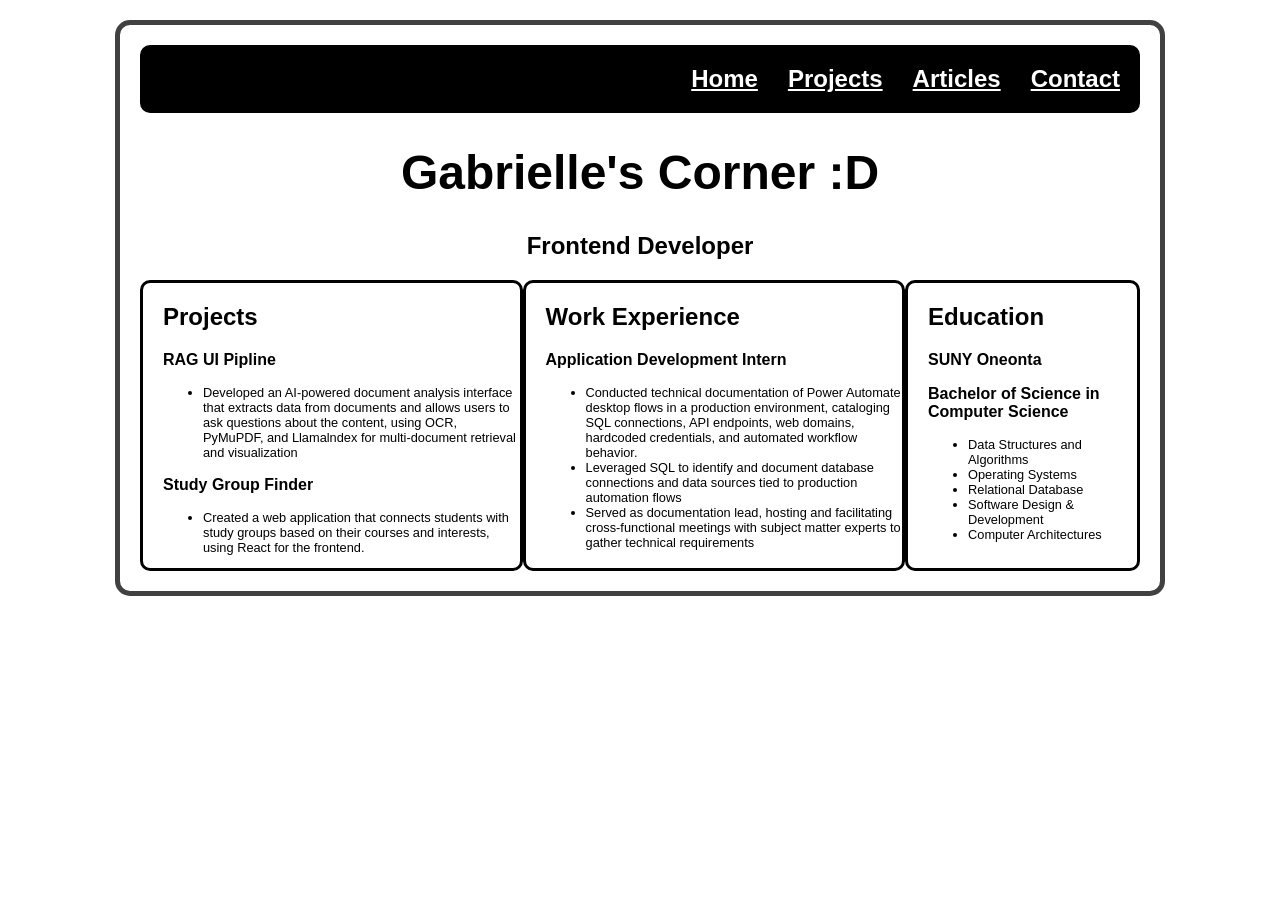
<file: roadmap-basic-html-website/index.html>
<!DOCTYPE html>
<html lang="en">
    <head>
        <meta charset="UTF-8">
        <meta name="viewport" content="width=device-width, initial-scale=1.0">
        <meta name="description" content="A very basic HTML website">
        <meta name="keywords" content="HTML, website, basic, SEO">
        <meta name="author" content="Gabrielle">

        <meta property="og:title" content="A Very Basic HTML Website">
        <meta property="og:description" content="A website created to demonstrate basic HTML structure and SEO optimization.">
        
        <link rel="stylesheet" href="styles.css">
        <title>A Very Basic HTML Website</title>
    </head>
    
    <body class="border">
        <div class="container">
            <h2><a href="index.html">Home</a></h2>
            <h2><a href="Projects.html">Projects</a></h2>
            <h2><a href="Articles.html">Articles</a></h2>
            <h2><a href="Contact.html">Contact</a></h2>
        </div>
        <div>
            <h1 class="HeadCaption">Gabrielle's Corner :D</h1>
        </div>
        <div>
            <h2 class="pfont">Frontend Developer</h2>
        </div>
        <!--Body: Projects, Work Experience, etc.-->
        <div class="body-container">
            <div class="mini-border">
                <!--Projects-->
                <h2 class="p2font">Projects</h2>
                    <p class="p3font">RAG UI Pipline</p>
                    <ul class="section">
                        <li>Developed an AI-powered document analysis interface that extracts data from documents and allows users 
                to ask questions about the content, using OCR, PyMuPDF, and Llamalndex for multi-document retrieval and visualization</li>
                    </ul>
                    <p class="p3font">Study Group Finder</p>
                    <ul class="section">
                        <li>Created a web application that connects students with study groups based on their courses and interests, 
                using React for the frontend.</li>
                    </ul>
            </div>
            <!--Work Experience-->
            <div class="mini-border">
                <h2 class="p2font">Work Experience</h2>
                <p class="p3font">Application Development Intern</p>
                <ul class="section">
                    <li>Conducted technical documentation of Power Automate desktop flows in a production environment, cataloging SQL connections, API endpoints, web domains, hardcoded credentials, and automated workflow behavior.</li>
                    <li>Leveraged SQL to identify and document database connections and data sources tied to production automation flows</li>
                    <li>Served as documentation lead, hosting and facilitating cross-functional meetings with subject matter experts to gather technical requirements</li>
                </ul>
            </div>
            <!--Education-->
            <div class="mini-border">
                <h2 class="p2font">Education</h2>
                <p class="p3font">SUNY Oneonta</p>
                <p class="p3font">Bachelor of Science in Computer Science</p>
                <ul class="section">
                    <li>Data Structures and Algorithms</li>
                    <li>Operating Systems</li>
                    <li>Relational Database</li>
                    <li>Software Design & Development</li>
                    <li>Computer Architectures</li>
                </ul>
        </div>
    </body>
</html>
</file>
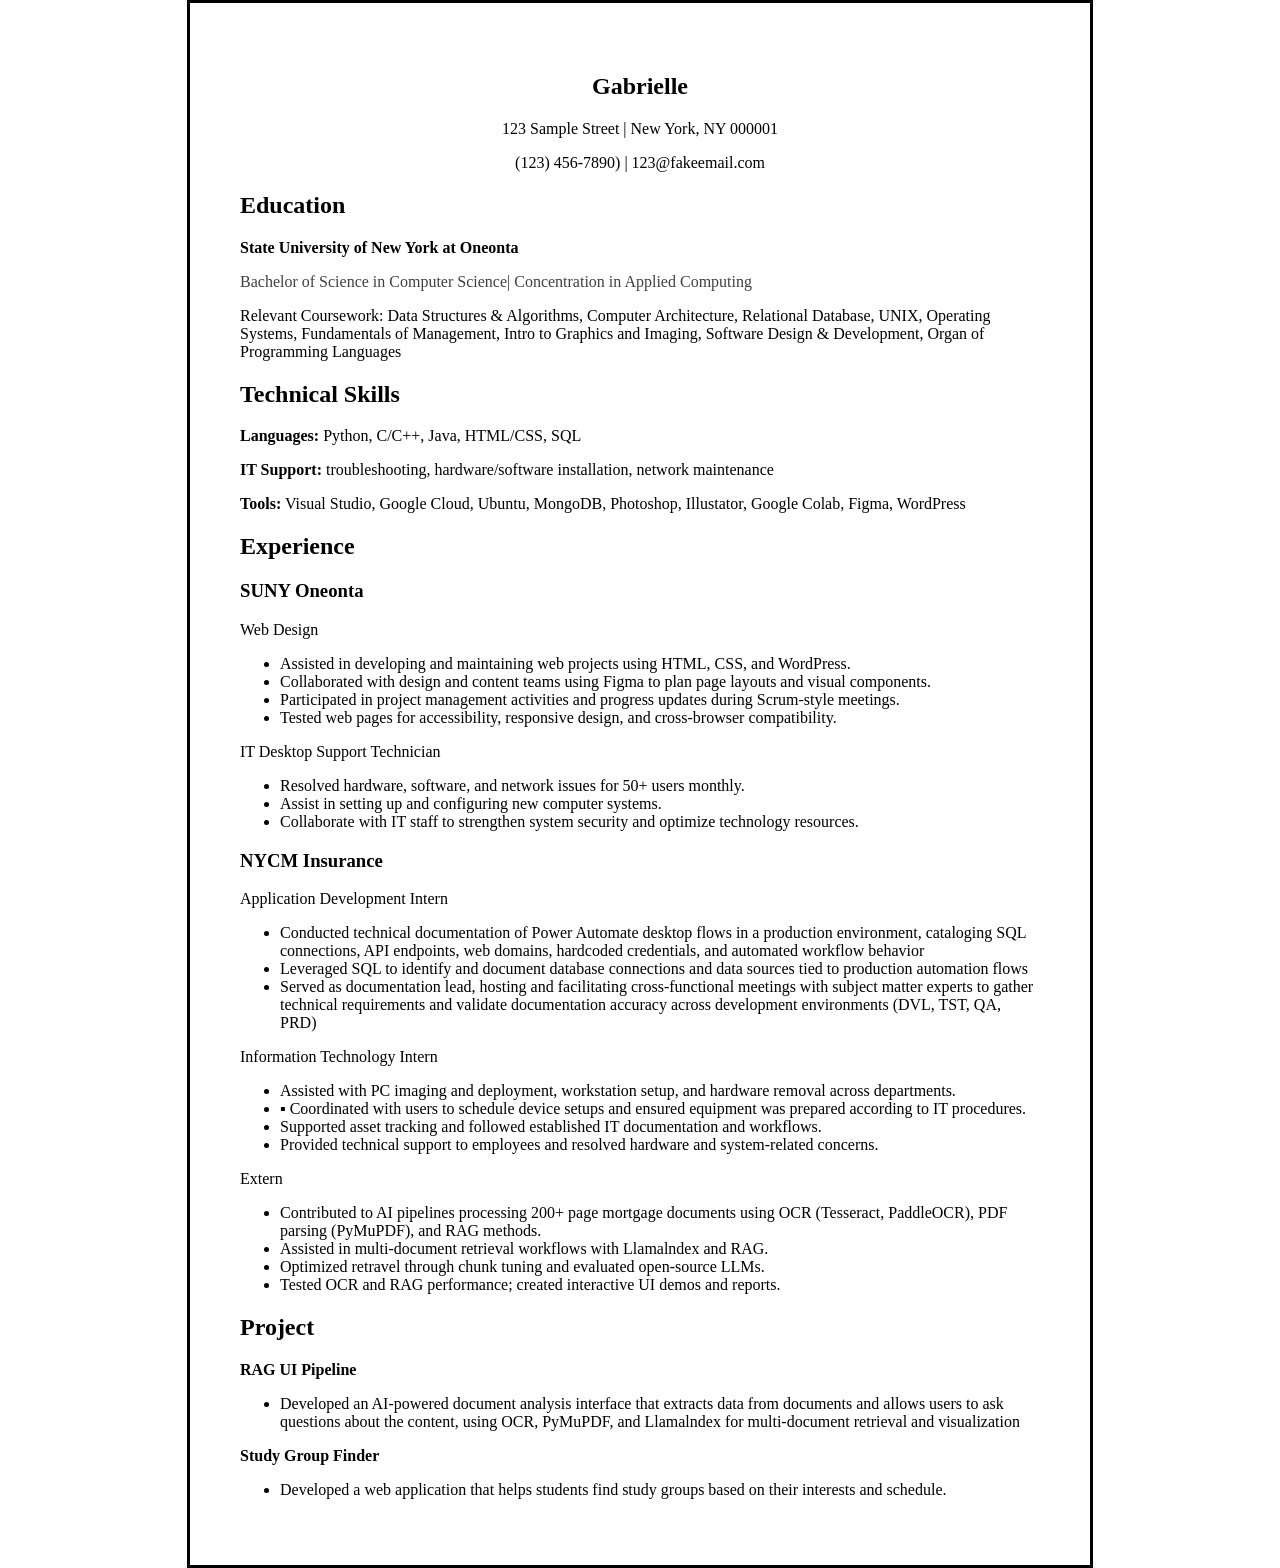
<file: roadmap-resume/index.html>
<!DOCTYPE html>
<html lang="en">    
    <head>
        <meta charset="UTF-8">
        <meta name="viewport" content="width=device-width, initial-scale=1.0">
        <meta name="keywords" content="resume, CV, portfolio, web development, programming, code, computer science">
        <meta name="description" content="Gabrielle's resume showcasing education, technical skills, experience, and projects in web development and programming.">
        
        <meta property="og:title" content="Gabrielle's Resume">
        <meta property="og:description" content="Resume on skills.">
        <meta og:type="website" content="website">
        <link rel="stylesheet" href="styles.css">
        <title>Resume</title>
    </head>
    <body class="paper">
        <section>
         <h1 class="centered">Gabrielle </h1>
         <p class="centered">123 Sample Street | New York, NY 000001</p>
         <p class="centered">(123) 456-7890) | 123@fakeemail.com</p>
        </section>
        <section>
            <h2>Education</h2>
            <p class="bold">State University of New York at Oneonta</p>
            <p class="color">Bachelor of Science in Computer Science| Concentration in Applied Computing</p>
            <p>Relevant Coursework: Data Structures & Algorithms, Computer Architecture, Relational Database, UNIX, 
               Operating Systems, Fundamentals of Management, Intro to Graphics and Imaging, Software Design & 
               Development, Organ of Programming Languages </p>
        </section>
        <section>
            <h2>Technical Skills</h2>
            <p><span class="bold">Languages:</span> Python, C/C++, Java, HTML/CSS, SQL</p>
            <p><span class="bold">IT Support:</span> troubleshooting, hardware/software installation, network maintenance</p>
            <p><span class="bold">Tools:</span> Visual Studio, Google Cloud, Ubuntu, MongoDB, Photoshop, Illustator, Google Colab, Figma, WordPress</p>
        </section>
        <section>
            <h2>Experience</h2>
            <h3>SUNY Oneonta</h3>
            <p>Web Design</p>
            <ul>
                <li>Assisted in developing and maintaining web projects using HTML, CSS, and WordPress.</li>
                <li>Collaborated with design and content teams using Figma to plan page layouts and visual components.</li>
                <li>Participated in project management activities and progress updates during Scrum-style meetings.</li>
                <li>Tested web pages for accessibility, responsive design, and cross-browser compatibility.</li>
            </ul>
            <p>IT Desktop Support Technician</p>
            <ul>
                <li>Resolved hardware, software, and network issues for 50+ users monthly.</li>
                <li>Assist in setting up and configuring new computer systems. </li>
                <li>Collaborate with IT staff to strengthen system security and optimize technology resources.</li>
            </ul>
            <h3>NYCM Insurance</h3>
            <p>Application Development Intern</p>
            <ul>
                <li>Conducted technical documentation of Power Automate desktop flows in a production environment, cataloging SQL connections, API endpoints, 
                web domains, hardcoded credentials, and automated workflow behavior</li>
                <li>Leveraged SQL to identify and document database connections and data sources tied to production automation flows</li>
                <li>Served as documentation lead, hosting and facilitating cross-functional meetings with subject matter experts to gather technical requirements 
                and validate documentation accuracy across development environments (DVL, TST, QA, PRD)</li>
            </ul>
            <p>Information Technology Intern</p>
            <ul>
                <li>Assisted with PC imaging and deployment, workstation setup, and hardware removal across departments.</li>
                <li>▪ Coordinated with users to schedule device setups and ensured equipment was prepared according to IT 
                procedures.</li> 
                <li>Supported asset tracking and followed established IT documentation and workflows.</li>
                <li>Provided technical support to employees and resolved hardware and system-related concerns. </li>
            </ul>
            <p>Extern</p>
            <ul>
                <li>Contributed to AI pipelines processing 200+ page mortgage documents using OCR (Tesseract, PaddleOCR), PDF 
                parsing (PyMuPDF), and RAG methods.</li>
                <li>Assisted in multi-document retrieval workflows with Llamalndex and RAG.</li>
                <li>Optimized retravel through chunk tuning and evaluated open-source LLMs.</li> 
                <li>Tested OCR and RAG performance; created interactive UI demos and reports.</li>
            </ul>
        </section>
        <section>
            <h2>Project</h2>
            <p><span class="bold">RAG UI Pipeline</span></p>
            <ul>
                <li>Developed an AI-powered document analysis interface that extracts data from documents and allows users to ask 
                questions about the content, using OCR, PyMuPDF, and Llamalndex for multi-document retrieval and 
                visualization </li>
            </ul>
            <p><span class="bold">Study Group Finder</span></p>
            <ul>
                <li>Developed a web application that helps students find study groups based on their interests and schedule.</li>
            </ul>
        </section>
        
    </body>
</html>
</file>
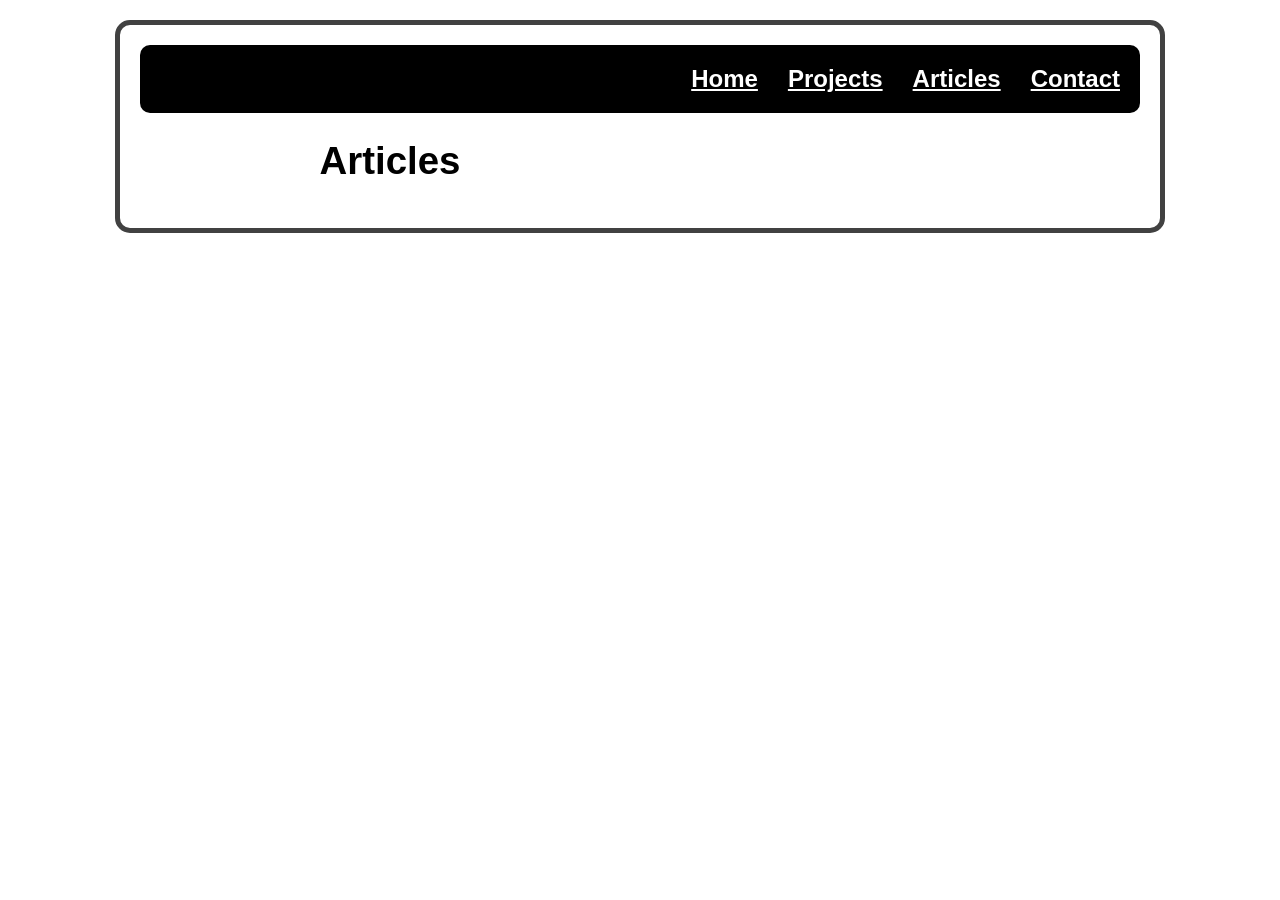
<file: roadmap-basic-html-website/articles.html>
<!DOCTYPE html>
<html lang="en">
    <head>
        <meta charset="UTF-8">
        <meta name="viewport" content="width=device-width, initial-scale=1.0">
        <link rel="stylesheet" href="styles.css">
        <title>Articles</title>
    </head>
    <body class="border">
        <!--Articles Navigation-->
        <div class="container">
            <h2><a href="index.html">Home</a></h2>
            <h2><a href="Projects.html">Projects</a></h2>
            <h2><a href="Articles.html">Articles</a></h2>
            <h2><a href="Contact.html">Contact</a></h2>
        </div>
        <div class="section">
            <h1 class="HeadCaption">Articles</h1>
        </div>
    </body>
</html>
</file>
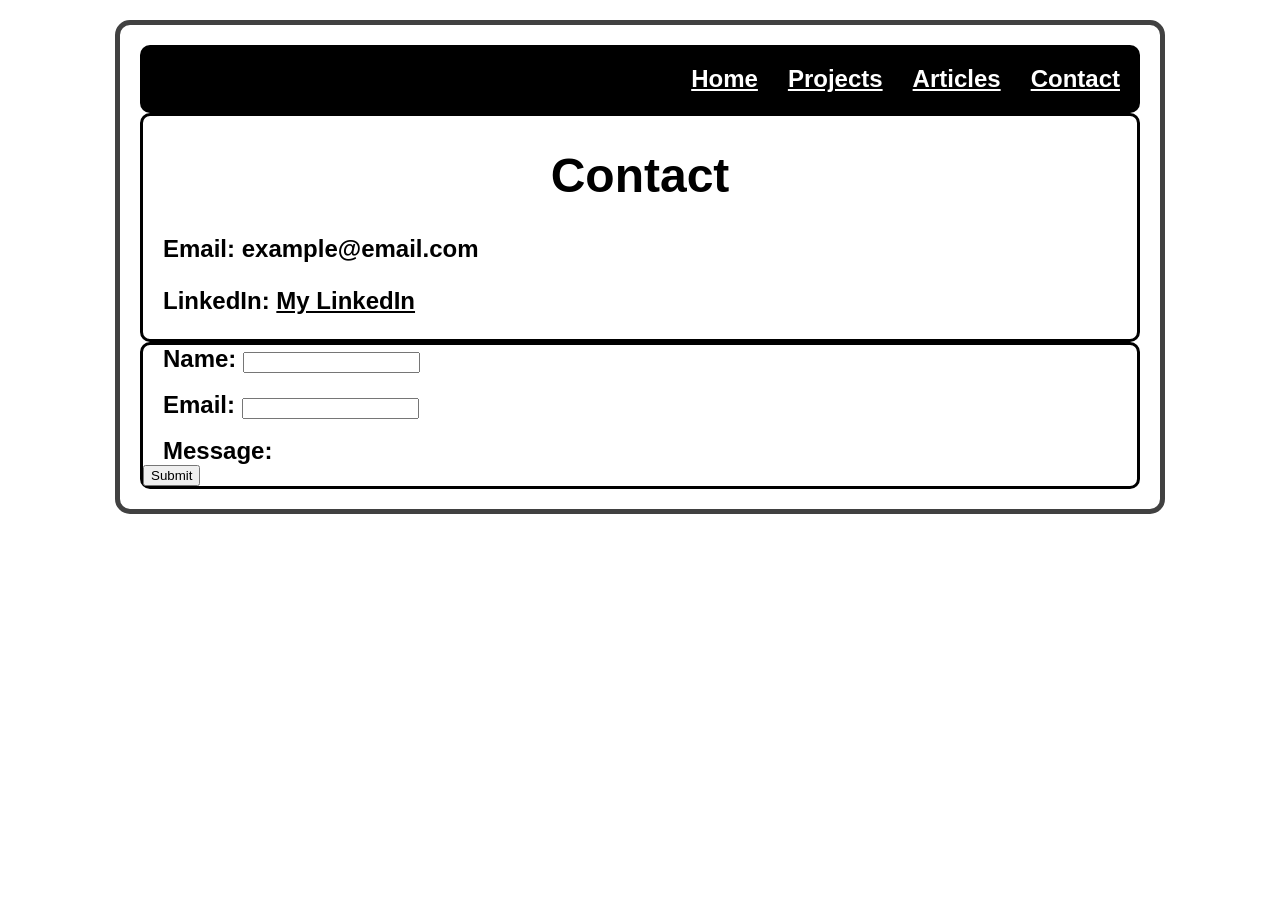
<file: roadmap-basic-html-website/contact.html>
<!DOCTYPE html>
<html lang="en">
    <head>
        <meta charset="UTF-8">
        <meta name="viewport" content="width=device-width, initial-scale=1.0">
        <link rel="stylesheet" href="styles.css">
        <title>Contact</title>
    </head>
    <body class="border">
        <!--Contact Navigation-->
        <div class="container">
            <h2><a href="index.html">Home</a></h2>
            <h2><a href="Projects.html">Projects</a></h2>
            <h2><a href="Articles.html">Articles</a></h2>
            <h2><a href="Contact.html">Contact</a></h2>
        </div>
        <div class="Contactmini-border">
            <h1 class="HeadCaption">Contact</h1>
            <p class="Contactp2font">Email: example@email.com</p>
            <p class="Contactp2font">LinkedIn: <a href="https://www.linkedin.com" class="linkedinlink">My LinkedIn</a></p>
        </div>
        <!--Form Section-->
        <div class="Contactmini-border">
            <form>
                <label class="Contactp2font">Name: </label>
                <input type="text" name="name" required><br><br>
                <label class="Contactp2font">Email: </label>
                <input type="email" name="email" required><br><br>
                <label class="Contactp2font" class="center-font">Message: </label><br>
                <input type="submit" value="Submit">
            </form>
        </div>
    </body>
</html>
</file>
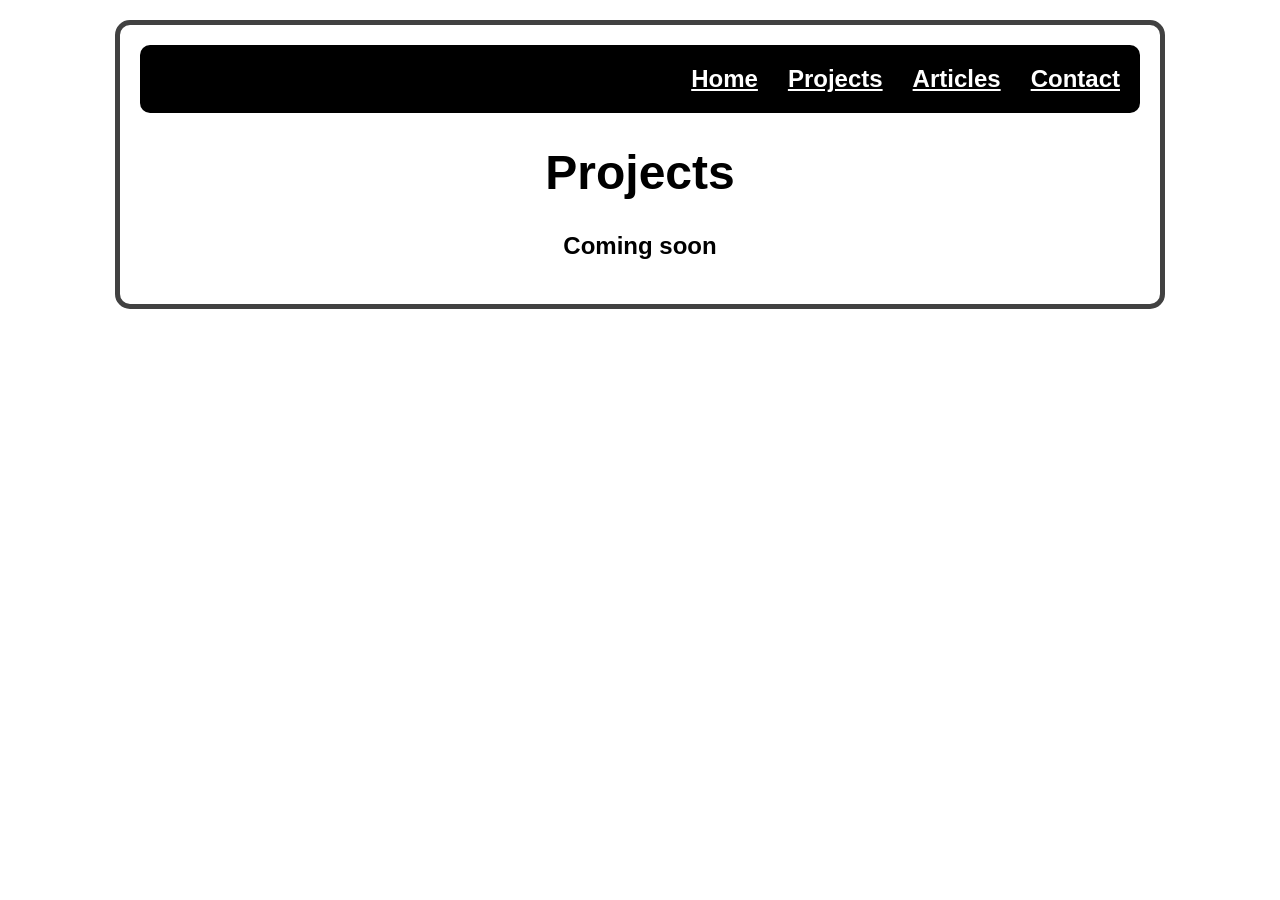
<file: roadmap-basic-html-website/projects.html>
<!DOCTYPE html>
<html lang="en">
    <head>
        <meta charset="UTF-8">
        <meta name="viewport" content="width=device-width, initial-scale=1.0">
        <link rel="stylesheet" href="styles.css">
        <title>Projects</title>
    </head>
    <body class="border">
        <!--Projects Navigation-->
        <div class="container">
            <h2><a href="index.html">Home</a></h2>
            <h2><a href="Projects.html">Projects</a></h2>
            <h2><a href="Articles.html">Articles</a></h2>
            <h2><a href="Contact.html">Contact</a></h2>
        </div>
        <h1 class="HeadCaption">Projects</h1>
        <p class="center-font">Coming soon</p>
    </body>
</html>
</file>
<file: roadmap-basic-html-website/styles.css>
.border {
    border: 5px rgb(65, 65, 65) solid;
    border-style: solid;
    border-radius: 15px;
    max-width:1000px;
    margin: auto;
    margin-top:20px;
    padding: 20px; 
    
}
.container {
    justify-content: right;
    font-family: Helvetica, Blackletter, Charcoal, sans-serif;
    display: flex;
    column-gap: 30px;
    color:white;
    background-color: black;
    padding-right: 20px;
    border-radius: 10px;
}
.HeadCaption {
    text-align:center;
    font-size: 300%;
    font-family: Helvetica, Blackletter, Charcoal, sans-serif;
    font-weight: bold;
}
.pfont {
    text-align:center;
    font-size: 150%;
    font-family: Helvetica, Blackletter, Charcoal, sans-serif;
    font-weight: bold;
}
.p2font {
    text-align:left;
    font-size: 150%;
    font-family: Helvetica, Blackletter, Charcoal, sans-serif;
    font-weight: bold;
}
.p3font {
    text-align:left;
    font-size:100%;
    font-family: Helvetica, Blackletter, Charcoal, sans-serif;
    font-weight:bold;
}
.section {
    font-family: Helvetica, Blackletter, Charcoal, sans-serif;
    font-size: 80%;
    max-width: 500px;
}
.mini-border {
    border: 3.2px solid black;
    border-style: solid;
    border-radius: 10px;
    max-width: 40%;
    padding-left: 20px;
}
.body-container {
    display: flex;
    justify-content: left;
}
.Contactmini-border {
    border: 3.2px solid black;
    border-style: solid;
    border-radius: 10px;

}
.Contactp2font {
    text-align:left;
    font-size: 150%;
    font-family: Helvetica, Blackletter, Charcoal, sans-serif;
    font-weight: bold;
    padding-left: 20px;
}
a:link {
    color: white;
    background-color: transparent;
}
a:visited {
    color: white;
    background-color: transparent;
}
.linkedinlink:link {
    color: black;
    background-color: transparent;
}
.linkedinlink:visited {
    color: black;
    background-color: transparent;
}

.center-font {
    text-align:center;
    font-size: 150%;
    font-family: Helvetica, Blackletter, Charcoal, sans-serif;
    font-weight: bold;
}
</file>
<file: roadmap-resume/styles.css>
.centered {
    text-align: center;
}

.color {
    color:rgb(64, 64, 64)
}
.bold {
    font-weight: bold;
}

.italic {
    font-style:italic;
}
.paper {
    padding:50px;
    max-width: 800px;
    margin: 0 auto;
    border-style: solid;
}
</file>
